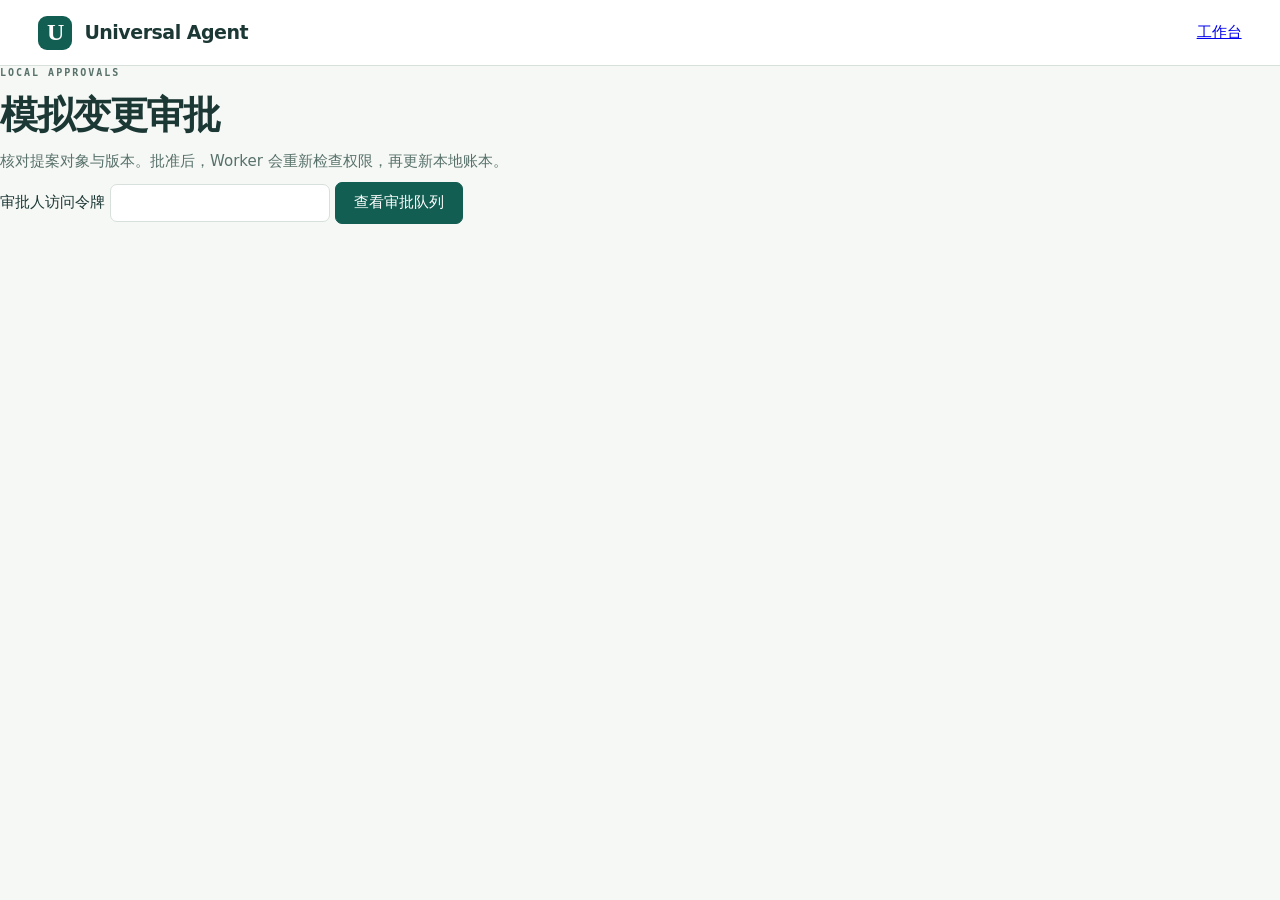
<file: static/review.html>
<!doctype html>
<html lang="zh-CN">
<head>
  <meta charset="utf-8">
  <meta name="viewport" content="width=device-width,initial-scale=1">
  <title>审批 · Universal Agent</title>
  <link rel="stylesheet" href="/static/style.css">
  <script defer src="/static/review.js"></script>
</head>
<body>
  <header>
    <div class="brand">
      <span class="mark">U</span>
      <strong>Universal Agent</strong>
    </div>
    <a href="/">工作台</a>
  </header>

  <section class="reviewdesk">
    <div class="kicker">LOCAL APPROVALS</div>
    <h1>模拟变更审批</h1>
    <p>核对提案对象与版本。批准后，Worker 会重新检查权限，再更新本地账本。</p>

    <form id="access">
      <label for="credential">审批人访问令牌</label>
      <input type="password" id="credential" autocomplete="off" required>
      <button class="primary" type="submit">查看审批队列</button>
    </form>

    <div id="queueControls" hidden>
      <label for="filter">状态</label>
      <select id="filter">
        <option value="requested">待审批</option>
        <option value="approved">已批准</option>
        <option value="rejected">已拒绝</option>
        <option value="expired">已过期</option>
        <option value="cancelled">已取消</option>
      </select>
      <button id="reload">刷新</button>
      <button id="exit">退出审批身份</button>
    </div>

    <p id="feedback" role="status"></p>
    <div id="queue"></div>
    <div id="pages" hidden>
      <button id="prev">上一页</button>
      <button id="next">下一页</button>
    </div>
  </section>
</body>
</html>
</file>
<file: static/style.css>
:root {
  font: 15px/1.55 system-ui,"Microsoft YaHei",sans-serif;
  color: #1c3835;
  background: #f6f8f5;
  --muted: #58716b;
  --line: #d7e0da;
  --green: #135e52;
}

* {
  box-sizing: border-box;
}

body {
  margin: 0;
}

header {
  height: 66px;
  border-bottom: 1px solid var(--line);
  display: flex;
  align-items: center;
  justify-content: space-between;
  padding: 0 3vw;
  background: #fff;
}

.brand,
.local,
.actions,
.toolbar,
.rail-title,
.result-head {
  display: flex;
  align-items: center;
  gap: 12px;
}

.brand {
  font-size: 19px;
  letter-spacing: -.5px;
}

.mark {
  display: grid;
  place-items: center;
  background: var(--green);
  color: white;
  border-radius: 9px;
  width: 34px;
  height: 34px;
  font: bold 24px Georgia;
}

.local,
.badge {
  font-size: 12px;
  background: #edf4ef;
  padding: 4px 10px;
  border-radius: 20px;
}

.local i {
  width: 7px;
  height: 7px;
  background: #258163;
  border-radius: 50%;
}

main {
  display: grid;
  grid-template-columns: minmax(178px,.72fr) minmax(340px,2.1fr) minmax(240px,1.05fr);
  min-height: calc(100vh - 66px);
  max-width: 1600px;
  margin: auto;
}

aside,
.studio,
.tracepanel {
  padding: 34px clamp(16px,2vw,34px);
  min-width: 0;
}

aside,
.studio {
  border-right: 1px solid var(--line);
}

.studio {
  background: #fff;
}

.kicker {
  font: 600 10px/1.4 ui-monospace,monospace;
  letter-spacing: 2px;
  color: var(--muted);
}

h1 {
  font-size: clamp(28px,3vw,44px);
  line-height: 1.15;
  letter-spacing: -1.5px;
  margin: 13px 0;
}

h2 {
  font-size: 18px;
  margin: 8px 0 14px;
}

p {
  margin: 9px 0;
  color: var(--muted);
}

#description {
  margin-bottom: 28px;
}

.rail-title,
.result-head,
.toolbar {
  justify-content: space-between;
}

.rail-title h2 {
  margin: 8px 0;
}

button,
select,
input,
textarea {
  font: inherit;
}

button,
select,
input {
  border: 1px solid var(--line);
  border-radius: 7px;
  padding: 6px 12px;
  background: white;
  color: inherit;
}

button,
select {
  cursor: pointer;
}

button:hover {
  background: #eef4ef;
}

button:focus-visible,
select:focus-visible,
textarea:focus-visible,
input:focus-visible,
summary:focus-visible {
  outline: 2px solid #2f927e;
  outline-offset: 2px;
}

button:disabled {
  cursor: default;
  opacity: .5;
}

.scene,
.past {
  display: block;
  width: 100%;
  text-align: left;
  overflow: hidden;
  text-overflow: ellipsis;
  white-space: nowrap;
}

.scene {
  margin: 6px 0;
  padding: 11px;
}

.scene.active {
  background: #dceee5;
  border-color: #9fc4ac;
  font-weight: 650;
}

.past {
  background: none;
  border: 0;
  font-size: 13px;
  padding: 7px 3px;
  color: var(--muted);
}

#history,
.tracepanel {
  overflow-wrap: anywhere;
}

aside .rail-title {
  margin-top: 32px;
}

.link {
  background: none;
  border: 0;
  color: var(--green);
  font-size: 13px;
}

.toolbar {
  padding: 12px 16px;
}

.toolbar label {
  font-size: 13px;
  font-weight: 650;
}

#ask {
  border: 1px solid #a6bbb0;
  border-radius: 12px;
  background: #fbfcfa;
  overflow: hidden;
}

textarea {
  width: 100%;
  border: 0;
  resize: vertical;
  min-height: 120px;
  padding: 6px 16px;
  background: transparent;
  color: inherit;
}

select {
  font-size: 12px;
}

.actions {
  padding: 8px 14px 14px;
}

.spacer {
  flex: 1;
}

.primary {
  background: var(--green);
  color: white;
  padding: 8px 18px;
  border-color: var(--green);
}

.primary:hover {
  background: #0c4f43;
}

#notice {
  min-height: 20px;
  font-size: 13px;
}

.result-head {
  border-top: 1px solid var(--line);
  padding-top: 24px;
  margin-top: 14px;
}

#answer,
#prompt,
pre,
.evidence-text {
  white-space: pre-wrap;
  overflow-wrap: anywhere;
}

#answer {
  font-size: 16px;
  line-height: 1.8;
}

#evidence details {
  border: 1px solid var(--line);
  border-radius: 8px;
  padding: 9px 12px;
  margin-top: 10px;
}

summary {
  cursor: pointer;
}

#taskid {
  font: 11px ui-monospace,monospace;
}

.tracepanel ol {
  list-style: none;
  padding: 0;
  margin-top: 20px;
}

.tracepanel li {
  border-left: 2px solid #abcabb;
  padding: 0 0 16px 13px;
}

.tracepanel summary {
  font-size: 13px;
}

.meta {
  color: var(--muted);
  font-size: 11px;
}

.tracepanel pre {
  font: 11px/1.55 ui-monospace,monospace;
  max-height: 260px;
  overflow: auto;
  color: #3f5750;
}

.badge {
  white-space: nowrap;
}

dialog {
  border: 1px solid var(--line);
  border-radius: 12px;
  max-width: 90vw;
}

dialog label,
dialog input {
  display: block;
  margin: 12px 0;
}

#prompt {
  font-size: 13px;
}

#prompt:empty {
  display: none;
}

[hidden] {
  display: none !important;
}

@media (max-width:950px) {
  main {
    grid-template-columns: 175px 1fr;
  }

  .tracepanel {
    grid-column: 2;
    border-top: 1px solid var(--line);
  }

  aside {
    grid-row: span 2;
  }

  .studio {
    border: 0;
  }
}

@media (max-width:620px) {
  main {
    display: block;
  }

  aside,
  .studio,
  .tracepanel {
    padding: 18px;
    border: 0;
    border-bottom: 1px solid var(--line);
  }

  aside .rail-title {
    margin-top: 12px;
  }

  #scenes {
    display: flex;
    gap: 8px;
  }

  .scene {
    width: auto;
  }

  #history {
    max-height: 85px;
    overflow: auto;
  }
}

.mode-options,
.step-heading {
  display: flex;
  align-items: center;
  gap: 8px;
  flex-wrap: wrap;
}

.toolbar {
  flex-wrap: wrap;
}

.mode-options label {
  font-size: 12px;
  color: var(--muted);
}

#planHint {
  margin: 0 16px 8px;
  font-size: 12px;
}

#planPanel {
  border: 1px solid var(--line);
  border-radius: 10px;
  margin: 14px 0 20px;
  padding: 12px 16px;
  background: #fbfcfa;
}

#planSteps {
  list-style: decimal;
  padding-left: 24px;
  margin: 4px 0;
}

#planSteps li {
  padding: 8px 0 8px 3px;
  border-top: 1px solid var(--line);
  overflow-wrap: anywhere;
}

#planSteps li::marker {
  color: var(--muted);
  font: 12px ui-monospace,monospace;
}

.step-heading strong {
  font: 600 14px ui-monospace,monospace;
}

.step-heading .badge {
  font-size: 11px;
}

.step-detail {
  font-size: 12px;
  color: var(--muted);
  margin-top: 3px;
}
</file>
